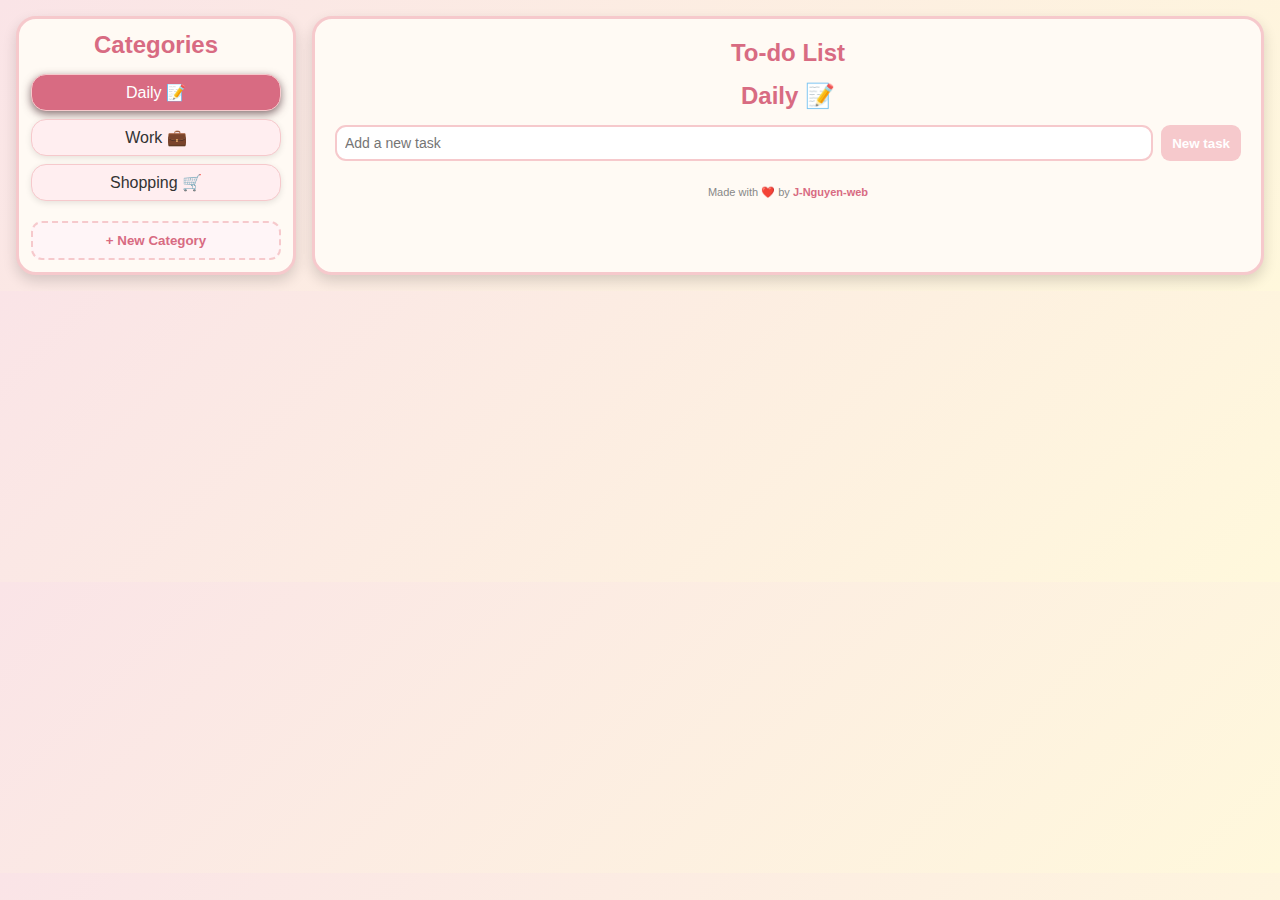
<file: index.html>
<!DOCTYPE html>
<html lang="en">

<head>
    <meta charset="UTF-8">
    <meta name="viewport" content="width=device-width, initial-scale=1.0">
    <link rel="shortcut icon" href="./icons/icon-512x512.png" type="image/x-icon">
    <link rel="apple-touch-icon" href="./icons/icon.png">
    <link rel="manifest" href="manifest.json">
    <link rel="stylesheet" href="to-do-list.css">
    <title>To-Do List</title>
</head>

<body class="daily-theme">
    <div class="container">
    <div class="wrapper">
        <div class="sidebar">
            <h2>Categories</h2>
            <ul>
                <li class="category-item active" data-category="Daily">Daily 📝</li>
                <li class="category-item" data-category="Work">Work 💼</li>
                <li class="category-item" data-category="ShoppingSSS">Shopping 🛒</li>
            </ul>
            <button id="insertCategoryBtn" class="insert-category">+ New Category</button>
        </div>

        <div class="todo-container">
            <h2>To-do List</h2>
            <h2 id="categoryTitle">Daily 📝</h2>
            <div class="input-row">
                <input type="text" id="taskInput" placeholder="Add a new task">
                <button onclick="newTask()">New task</button>
            </div>
            <ul id="taskList"></ul>
            <div class="author">
                Made with <span>❤️</span> by <a href="https://github.com/J-Nguyen-web" target="_blank">J-Nguyen-web</a>
            </div>
        </div>
    </div>
    <script src="script.js"></script>
    </div>
</body>


</html>
</file>
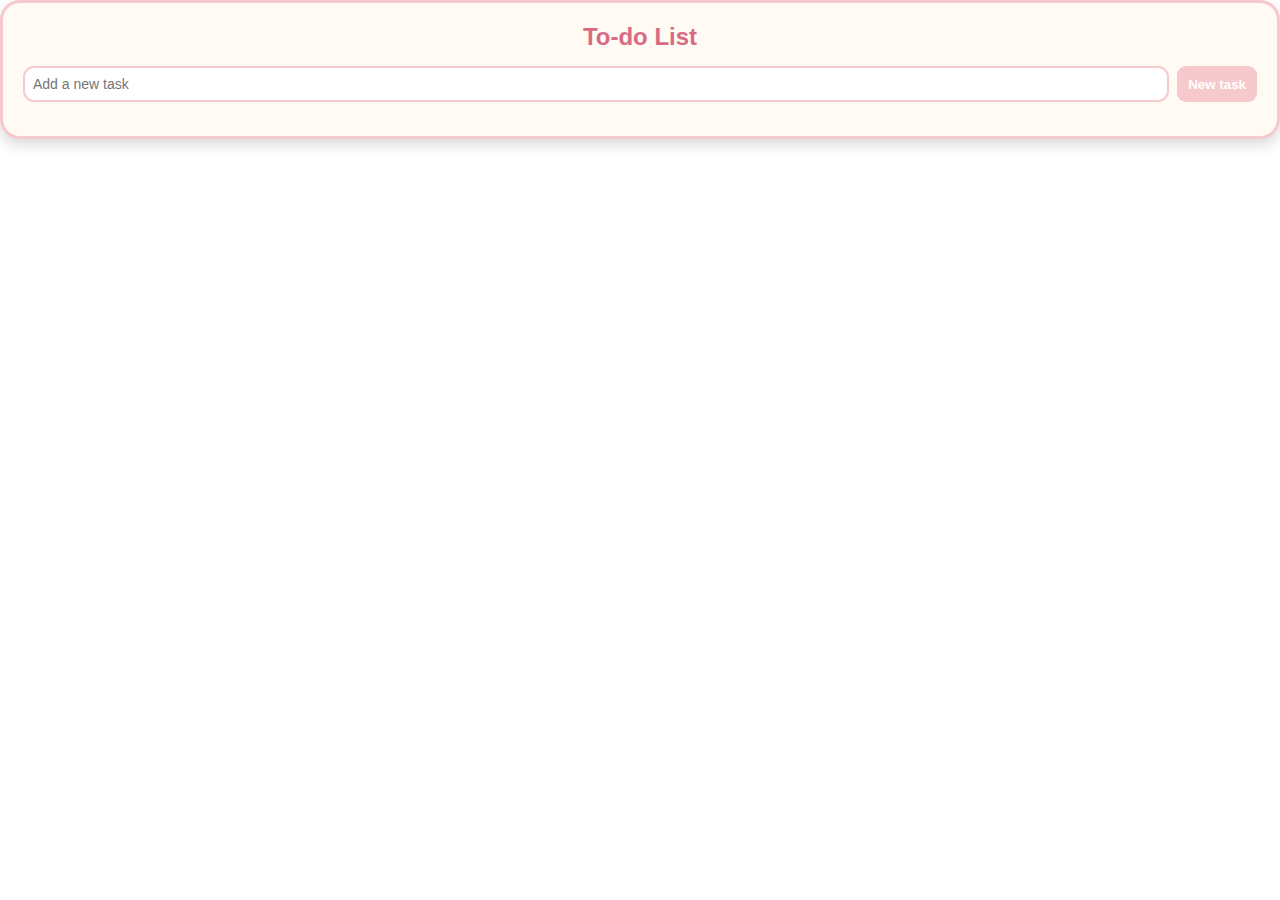
<file: to-do-list.html>
<!DOCTYPE html>
<html lang="en">
<head>
    <meta charset="UTF-8">
    <meta name="viewport" content="width=device-width, initial-scale=1.0">
    <link rel="stylesheet" href="to-do-list.css">
    <title>Document</title>
</head>
<body>
    <div class="todo-container">
        <h2>To-do List</h2>
        <div class="input-row">
            <input type="text" id="taskInput" placeholder="Add a new task">
            <button onclick="newTask">New task</button>
        </div>
        <ul id="taskList"></ul>
    </div>
</body>
</html>
</file>
<file: to-do-list.css>
*,
*::after,
*::before {
    box-sizing: border-box;
    margin: 0;
    padding: 0;
}

body {
    font-family: "Comic Sans MS", "Comic Nue", sans-serif;
    display: flex;
    flex-direction:column;
    justify-content: center;
    align-items:center;
    margin: 0;
    /* background: linear-gradient(135deg, #fae4e7, #fff8dc) #7df07f; */
}

.wrapper {
    overflow-y: auto;
    display: flex;
    flex-direction: column;
    gap: 1rem;
    min-width: 360px;
    max-width: 500px;
    padding: 1rem;

}

.todo-container {
    /* max-height: 700px; */
    width: 100%;
    display: flex;
    flex-grow: 1;
    flex-direction: column;
    /*overflow-y: auto; scrollbar will appear after max-height: 700px */
    background: #fffaf4;
    padding: 20px;
    border: 3px solid #f6c9cc;
    border-radius: 20px;
    box-shadow: 0 6px 14px rgba(0,0,0, 0.15);
}

.sidebar {
    /* position: fixed; it covers the list when growing*/
    top: 0;
    margin-top: 20px;
    width: 100%;
    padding: 0.75rem;
    background: #fffaf4;
    border-radius: 20px;
    box-shadow: 0 6px 14px rgba(0,0,0, 0.15);
    border: 3px solid #f6c9cc;
    
}

.sidebar h3 {
    margin-bottom: 11px;
    text-align: center;
}

.sidebar ul {
    display: flex;
    flex-wrap: wrap;
    flex-direction: row;
    justify-content: start;
    column-gap: 0.5rem;
    row-gap: 0.5rem;
    list-style: none;
    padding: 0;
}

.sidebar li {
    margin: auto;
    border-radius: 15px;
    justify-content: center;
    width: 8rem;
    cursor: pointer;
    text-align: center;
    box-shadow: 0 2px 6px rgba(0,0,0,0.1);
    background: #ffeef0;
    
}

.sidebar li:hover {
    background: #f6c9cc;
    color: white;
    box-shadow: 0 3px 8px rgba(0, 0, 0, 0.4);

}

.sidebar .active {
    background: #d86b82;
    color: white;
    box-shadow: 0 3px 8px rgba(81, 53, 59, 0.7);
}

ul {
    list-style: none;
    padding: 0;
    margin: 0;
    max-height: none;
}

li {
    display: flex;
    justify-content: space-between;
    align-items: center;
    background: #ffeef0;
    padding: 8px 11px;
    margin-top: 1rem;
    border: 1px solid #f6c9cc;
    border-radius: 11px;
    transition: transform 0.2s;
    touch-action: none;/* да няма scroll conflict */    
}

li:hover {
    transform: scale(1.02)
}

li.done span {
    text-decoration: line-through;
    color: gray;
}

li button {
    background: #ff9e9e;
    border-radius: 50%;
    width: 28px;
    height: 28px;
    font-size: 14px;
    line-height: 14px;
    text-align: center;
    padding: 0;
}

li button:hover {
    background: #d86b82;
}

li:dragging {
    opacity: 0.5,
    transform: scale(1.05)
}

h2 {
    text-align: center;
    color: #d86b82;
    margin-bottom: 15px;
    margin-top: 0;
    padding-top: 0%;
}

h3 {
    text-align: center;
    color: #d86b82;
    margin-bottom: 15px;
}

.input-row {
    display: flex;
    justify-content: space-between;
    margin-bottom: 14px;
}

input {
    flex: 1;
    padding: 8px;
    border: 2px solid #f6c9cc;
    border-radius: 11px;
    outline: none;
    font-size: 14px;
}

button {
    padding: 8px 11px;
    margin-left: 8px;
    border: none;
    border-radius: 9px;
    cursor: pointer;
    background: #f6c9cc;
    color: #fff;
    font-weight: bold;
    transition: background 0.3s;
}

button:hover {
    background: #d86b82;
}

.toggle {
    padding: 8px 11px;
    margin-left: 8px;
    border: none;
    border-radius: 9px;
    cursor: pointer;
    background: #ec999e;
    color: #fff;
    font-weight: bold;
    transition: background 0.3s;
    width: 56px;
    height: 28px;
    font-size: 14px;
    line-height: 14px;
    text-align: center;
    padding: 0;
}

.toggle:hover {
    background: #d86b82;
}

.delete-category {
    width: 20px;
    height: 20px;
    border: none;
    border-radius: 100%;
    cursor: pointer;
    background: #f6c9cc;
    color: #fff;
    font-weight: bold;
    transition: background 0.3s;
}
.delete-category:hover {
    background: #d86b82;
}

.actions {
    display: flex;
    gap: 6px;
}

.author {
    text-align: center;
    margin-top: 11px;
    font-size: 11px;
    color: #888;
}

.author a {
    color: #d86b82;
    text-decoration: none;
    font-weight: bold;
}

.authot a:hover {
    text-decoration: underline;
}

/* daily-theme */
body.daily-theme {
    background: linear-gradient(135deg, #fae4e7, #fff8dc);
    color: #333;
}
body.daily-theme .todo-container,
body.daily-theme .sidebar {
    background: #fffaf4;
    border: 3px solid #f6c9cc;
}
body.daily-theme .category-item.active{
    background: #d86b82;
    color: white;
}

/* shopping-theme */
body.shopping-theme {
    background: linear-gradient(135deg, #e0f7df, #b2e6b0);
    color:  #2d4a2d;
}
body.shopping-theme .todo-container,
body.shopping-theme .sidebar {
    background: #e8fbe6;
    border: 2px solid #7bc47f;
    box-shadow: 0 6px 14px rgba(0, 100, 0, 0.2);
}
body.shopping-theme li {
    background: #cdefcf;
    border: 1px solid #7bc47f;
}
body.shopping-theme .category-item.active{
    background: #acefb1;
    color:  #fff;
}
body.shopping-theme #taskInput {
    border: 2px solid #7bc47f;
}
body.shopping-theme button {
    background: #acefb1;
    border: 2px solid #7bc47f;
}

/* work-theme */
body.work-theme {
    background: linear-gradient(135deg, #e8ecf1, #cfd6de);
    color: #1f2c3a;
}
body.work-theme .todo-container,
body.work-theme .sidebar {
    background: #f0f4f9;
    border: 3px solid #8aa3b5;
    box-shadow: 0 6px 11px rgba(20,40,60, 0.2);
}
body.work-theme li {
    background: #e9eff5;
    border: 1px solid #8aa3b5;
}
body.work-theme .category-item.active{
    background: #4a6fa5;
    color: #fff;
}
body.work-theme #taskInput {
    border: 2px solid #8aa3b5;
}
body.work-theme button {
    background: #4a6fa5;
    border: 2px solid #7bc47f;
}

.insert-category {
    margin: 0;
    margin-top: 20px;
    width: 100%;
    padding: 10px;
    border: 2px dashed #f6c9cc;
    border-radius: 11px;
    background: #fff5f7;
    color: #d86b82;
    font-weight: bold;
    cursor: pointer;
    transition: all 0.3s ease;
}

.insert-category:hover {
    background: #f6c9cc;
    color: white;
}

body.custom-theme {
    background: linear-gradient(135deg, #f2e6f9, #e9ddf2);
    color: #4a355e;
}

body.custom-theme .todo-container,
body.custom-theme .sidebar {
    background: #f9f5fc;
    border: 2px solid #cdb5e3;
    box-shadow: 0 6px 14px rgba(90, 60, 120, 0.15);
}

body.custom-theme li {
    background: #f2e8fa;
    border:  1px solid #cdb5e3;
}

body.custom-theme li:hover {
    transform: scale(1.02);
    box-shadow: 0 4px 10px rgba(90, 60, 120, 0.2);
}

body.custom-theme .category-item.active {
    background: #b48edc;
    color:white;
}

body.custom-theme .sidebar li:hover {
    background: #c9a9e9;
    color: white;
    box-shadow: 0 3px 8px rgba(90, 60, 120, 0.4);
}

body.custom-theme button {
    background: #c9a9e9;
    color: #fff;
    border: none;
    transition: background 0.3s;
}

body.custom-theme button:hover {
    background: #b48edc;
}

body.custom-theme .delete-category {
    background: #d1b4ec;
    border-radius: 50%;
    width: 20px;
    height: 20px;
    margin-left: 8px;
    font-size: 12px;
    cursor: pointer;
    border: none;
}

body.custom-theme .delete-category:hover {
    background: #b48edc;
    color: #fff;
}

@media (min-width:768px) {
    .container{
        width: 100vw;
    }
    .wrapper {
        flex-direction: row;
        justify-content:space-between ;
        max-width: unset;
        width: 100%;
    }
    .sidebar {
        position: sticky;
        max-width: 280px;
        left: 0;
        margin-top: unset;
        /* за да не расте със нарастването на елемента в който е,
        му задаваме да е 100% от съдържанието си
        и максимално да е 100% от съдържанието си,
        при което ще нараства спрямо себе си, а не спрямо елементи във flex-а */
        height: 100%;
        max-height: 100%;
    }
    .sidebar ul {
        flex-direction: column;
    }
    .sidebar li {
        margin: unset;
        width: 100%;
        text-align: right;
    }
}
</file>
